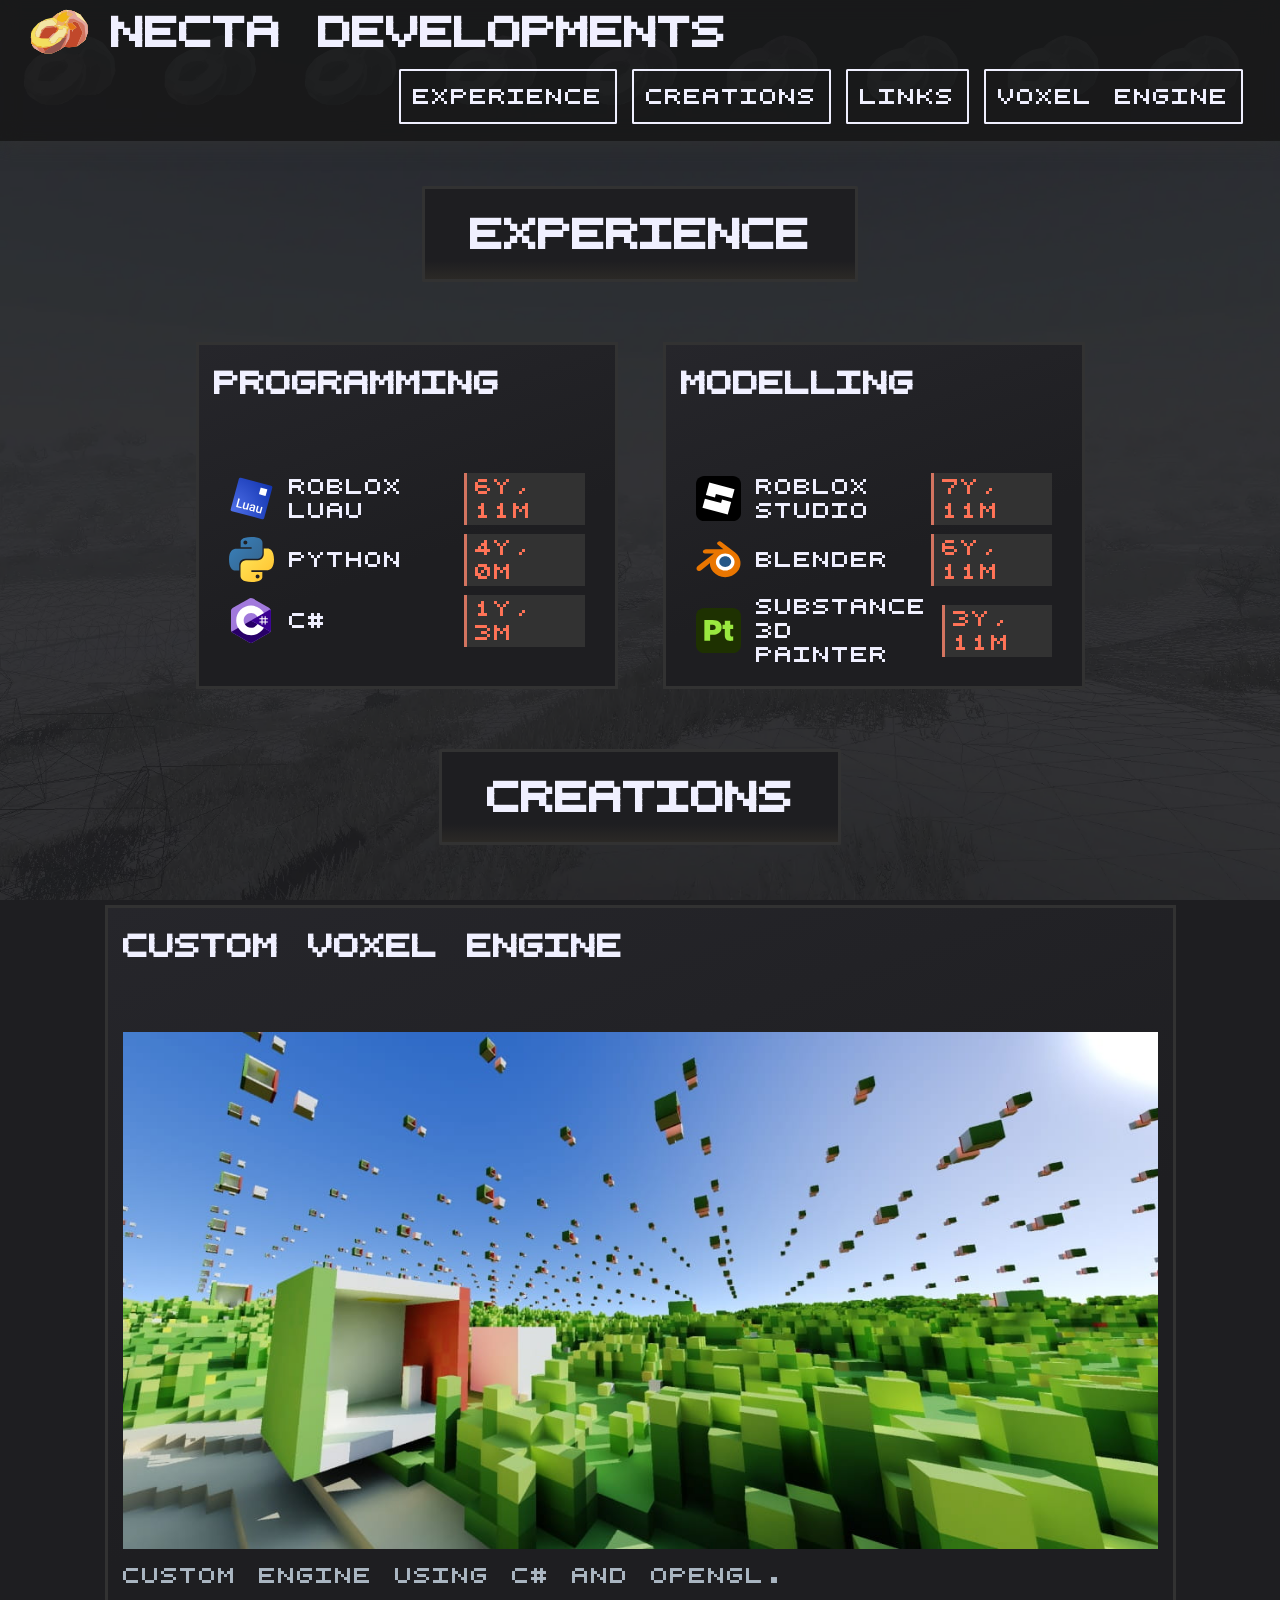
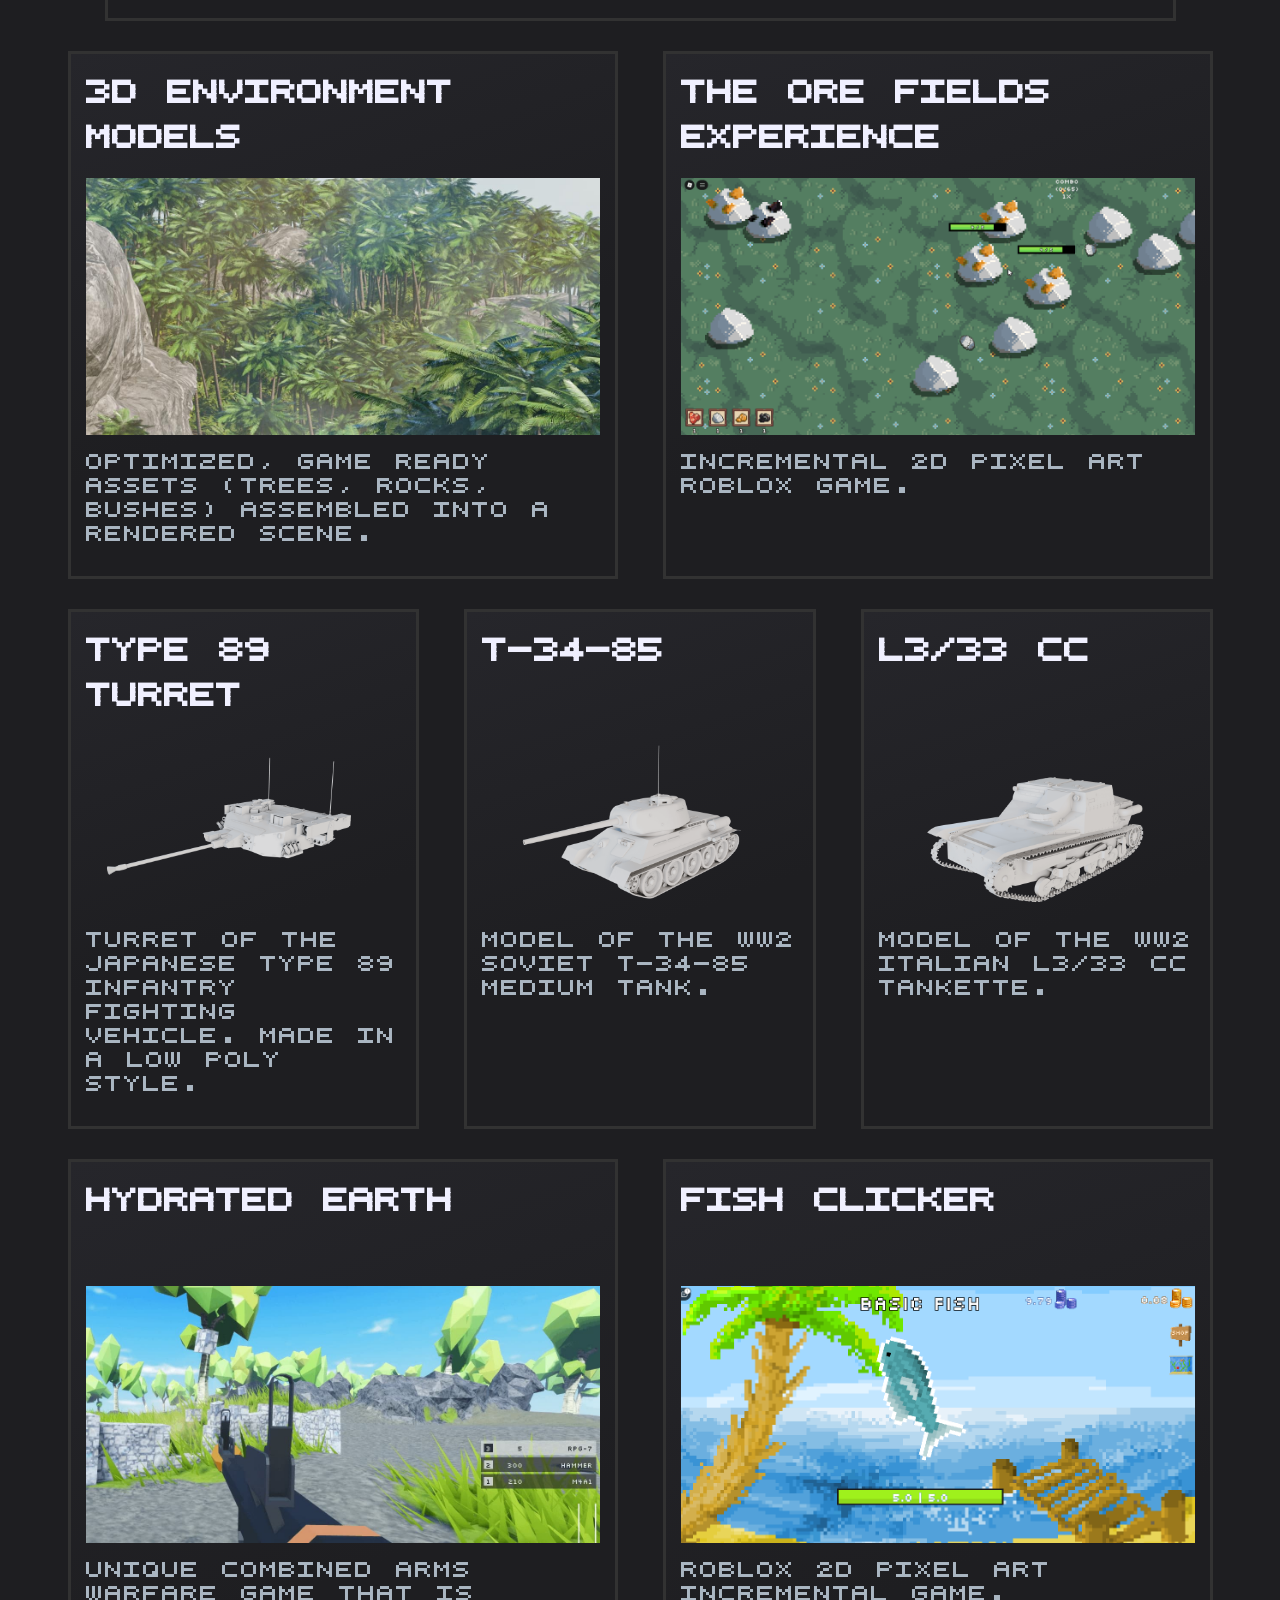
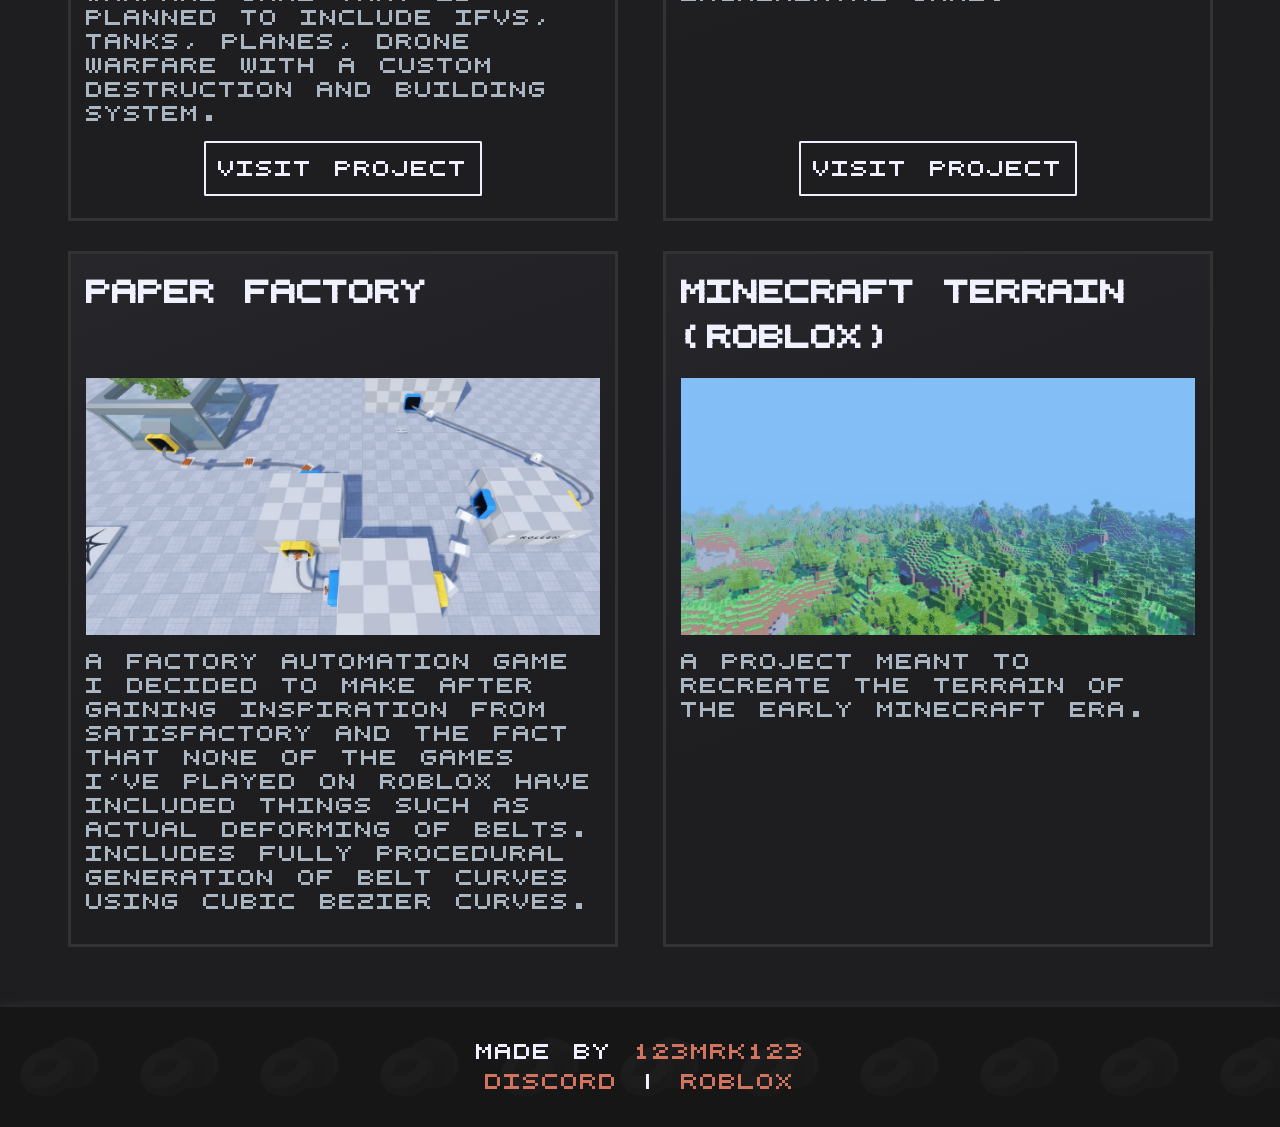
<file: index.html>
<!DOCTYPE html>
<html lang="en">
<head>
    <meta charset="UTF-8">
    <meta name="viewport" content="width=device-width, initial-scale=1.0">
    <meta name="description" content="Necta Developments: Roblox games, a custom C# voxel engine and game-ready 3D models.">
    <meta property="og:title" content="Necta Developments">
    <meta property="og:description" content="Portfolio of Necta Developments: Roblox games, 3D models and a custom voxel engine built in C# and OpenGL.">
    <meta property="og:image" content="https://nucruh.github.io/images/icons/necta-logo-preview.png">
    <meta name="twitter:card" content="https://nucruh.github.io/images/creations/voxel-engine-v2-2.jpg">
    <meta name="theme-color" content="#d37460">
    
    <title>Necta Developments</title>

    <link rel="preload" as="font" href="Chisel.otf" type="font/otf">
    <link rel="stylesheet" href="styles.css">
    <link rel="icon" href="images/icons/necta-logo.svg">
    <link rel="preload" as="image" href="images/creations/background.webp">

    <script src="scripts.js" defer></script>
</head>
<body>

    <header class="titleContainer">
        <a href="#" class="brand">
            <img src="images/icons/necta-logo.svg" alt="">
            <div class="navTitle">
                <h1>Necta Developments</h1>
            </div>
        </a>

        <nav class="navButtons" aria-label="Main">
            <a href="#experience" class="linkButton">Experience</a>
            <a href="#creations" class="linkButton">Creations</a>
            <a href="#links" class="linkButton">Links</a>
            <a href="./VoxelEngine/" class="linkButton">Voxel Engine</a>
        </nav>
    </header>


    <!-- ========== Experience ========== -->
    <div class="category">
        <h1 id="experience">Experience</h1>
    </div>

    <div class="categoryContent experience">
        <div class="contentCard">
            <h2>Programming</h2>

            <div class="experienceRow">
                <img src="images/icons/luau.svg" alt="Luau">
                <span>Roblox Luau</span>
                <span class="experienceTimer" data-start-date="2019-12-27"></span>
            </div>
            <div class="experienceRow">
                <img src="images/icons/python.svg" alt="Python">
                <span>Python</span>
                <span class="experienceTimer" data-start-date="2022-11-20"></span>
            </div>
            <div class="experienceRow">
                <img src="images/icons/c-sharp.svg" alt="C#">
                <span>C#</span>
                <span class="experienceTimer" data-start-date="2025-09-01"></span>
            </div>
        </div>

        <div class="contentCard">
            <h2>Modelling</h2>

            <div class="experienceRow">
                <img src="images/icons/roblox.svg" alt="Roblox Studio">
                <span>Roblox Studio</span>
                <span class="experienceTimer" data-start-date="2018-12-15"></span>
            </div>
            <div class="experienceRow">
                <img src="images/icons/blender.svg" alt="Blender">
                <span>Blender</span>
                <span class="experienceTimer" data-start-date="2020-01-01"></span>
            </div>
            <div class="experienceRow">
                <img src="images/icons/substance-painter.svg" alt="Substance Painter">
                <span>Substance 3D Painter</span>
                <span class="experienceTimer" data-start-date="2022-12-12"></span>
            </div>
        </div>
    </div>


    <!-- ========== Creations ========== -->
    <div class="category">
        <h1 id="creations">Creations</h1>
    </div>

    <!-- Engine -->
    <div class="categoryContent">
        <div class="contentCardImg">
            <h2>Custom Voxel Engine</h2>
            <img src="images/creations/voxel-engine-v2-2.jpg" fetchpriority="high" alt="Voxel Engine Terrain">
            <p>Custom engine using C# and OpenGL.</p>
        </div>
    </div>

    <!-- Environment + incremental game -->
    <div class="categoryContent">
        <div class="contentCardImg">
            <h2>3D Environment Models</h2>
            <img src="images/creations/palms-environment.jpg" alt="Palms" loading="lazy">
            <p>Optimized, game ready assets (trees, rocks, bushes) assembled into a rendered scene.</p>
        </div>

        <div class="contentCardImg">
            <h2>The Ore Fields Experience</h2>
            <img src="images/creations/tofe.png" alt="The Ore Fields Experience" loading="lazy">
            <p>Incremental 2D pixel art Roblox game.</p>
        </div>
    </div>

    <!-- Tanks -->
    <div class="categoryContent">
        <div class="contentCardImg">
            <h2>Type 89 Turret</h2>
            <img src="images/creations/type89turret.png" alt="Type 89 IFV Turret" loading="lazy">
            <p>Turret of the Japanese Type 89 Infantry Fighting Vehicle. Made in a low poly style.</p>
        </div>

        <div class="contentCardImg">
            <h2>T-34-85</h2>
            <img src="images/creations/t3485.png" alt="T-34-85 Tank" loading="lazy">
            <p>Model of the WW2 Soviet T-34-85 Medium Tank.</p>
        </div>

        <div class="contentCardImg">
            <h2>L3/33 CC</h2>
            <img src="images/creations/l333c.png" alt="L3/33 CC Tank" loading="lazy">
            <p>Model of the WW2 Italian L3/33 CC Tankette.</p>
        </div>
    </div>

    <!-- Games, row 1 -->
    <div class="categoryContent">
        <div class="contentCardImg">
            <h2>Hydrated Earth</h2>
            <img src="images/creations/hydrated-earth.jpg" alt="Hydrated Earth first person view" loading="lazy">
            <p>Unique combined arms warfare game that is planned to include IFVs, tanks, planes, drone warfare with a custom destruction and building system.</p>
            <a href="https://www.roblox.com/games/17295859346/Hydrated-Earth" class="linkButton" target="_blank" rel="noopener noreferrer">Visit Project</a>
        </div>

        <div class="contentCardImg">
            <h2>Fish Clicker</h2>
            <img src="images/creations/fishclicker.png" alt="Fish Clicker Roblox" loading="lazy">
            <p>Roblox 2D pixel art incremental game.</p>
            <a href="https://www.roblox.com/games/18859129045/fish-clicker" class="linkButton" target="_blank" rel="noopener noreferrer">Visit Project</a>
        </div>
    </div>

    <!-- Games, row 2 -->
    <div class="categoryContent">
        <div class="contentCardImg">
            <h2>Paper Factory</h2>
            <img src="images/creations/factory-game.jpg" alt="Paper Factory Roblox game" loading="lazy">
            <p>
                A factory automation game I decided to make after gaining
                inspiration from Satisfactory and the fact that none of the games I've played on Roblox have included things such as actual deforming of belts.<br>
                Includes fully procedural generation of belt curves using cubic Bezier curves.
            </p>
        </div>

        <div class="contentCardImg">
            <h2>Minecraft Terrain (Roblox)</h2>
            <img src="images/creations/terrain.jpg" alt="Minecraft style terrain in Roblox" loading="lazy">
            <p>A project meant to recreate the terrain of the early Minecraft era.</p>
        </div>
    </div>


    <footer>
        <p id="links">
            Made by <a href="https://discord.com/users/442257205689843713" target="_blank" rel="noopener noreferrer">123MRK123</a><br>
            <a href="https://discord.gg/E3Wb23yagF" target="_blank" rel="noopener noreferrer">Discord</a> |
            <a href="https://www.roblox.com/groups/11502766/Necta-Developments" target="_blank" rel="noopener noreferrer">Roblox</a>
        </p>
    </footer>

</body>
</html>
</file>
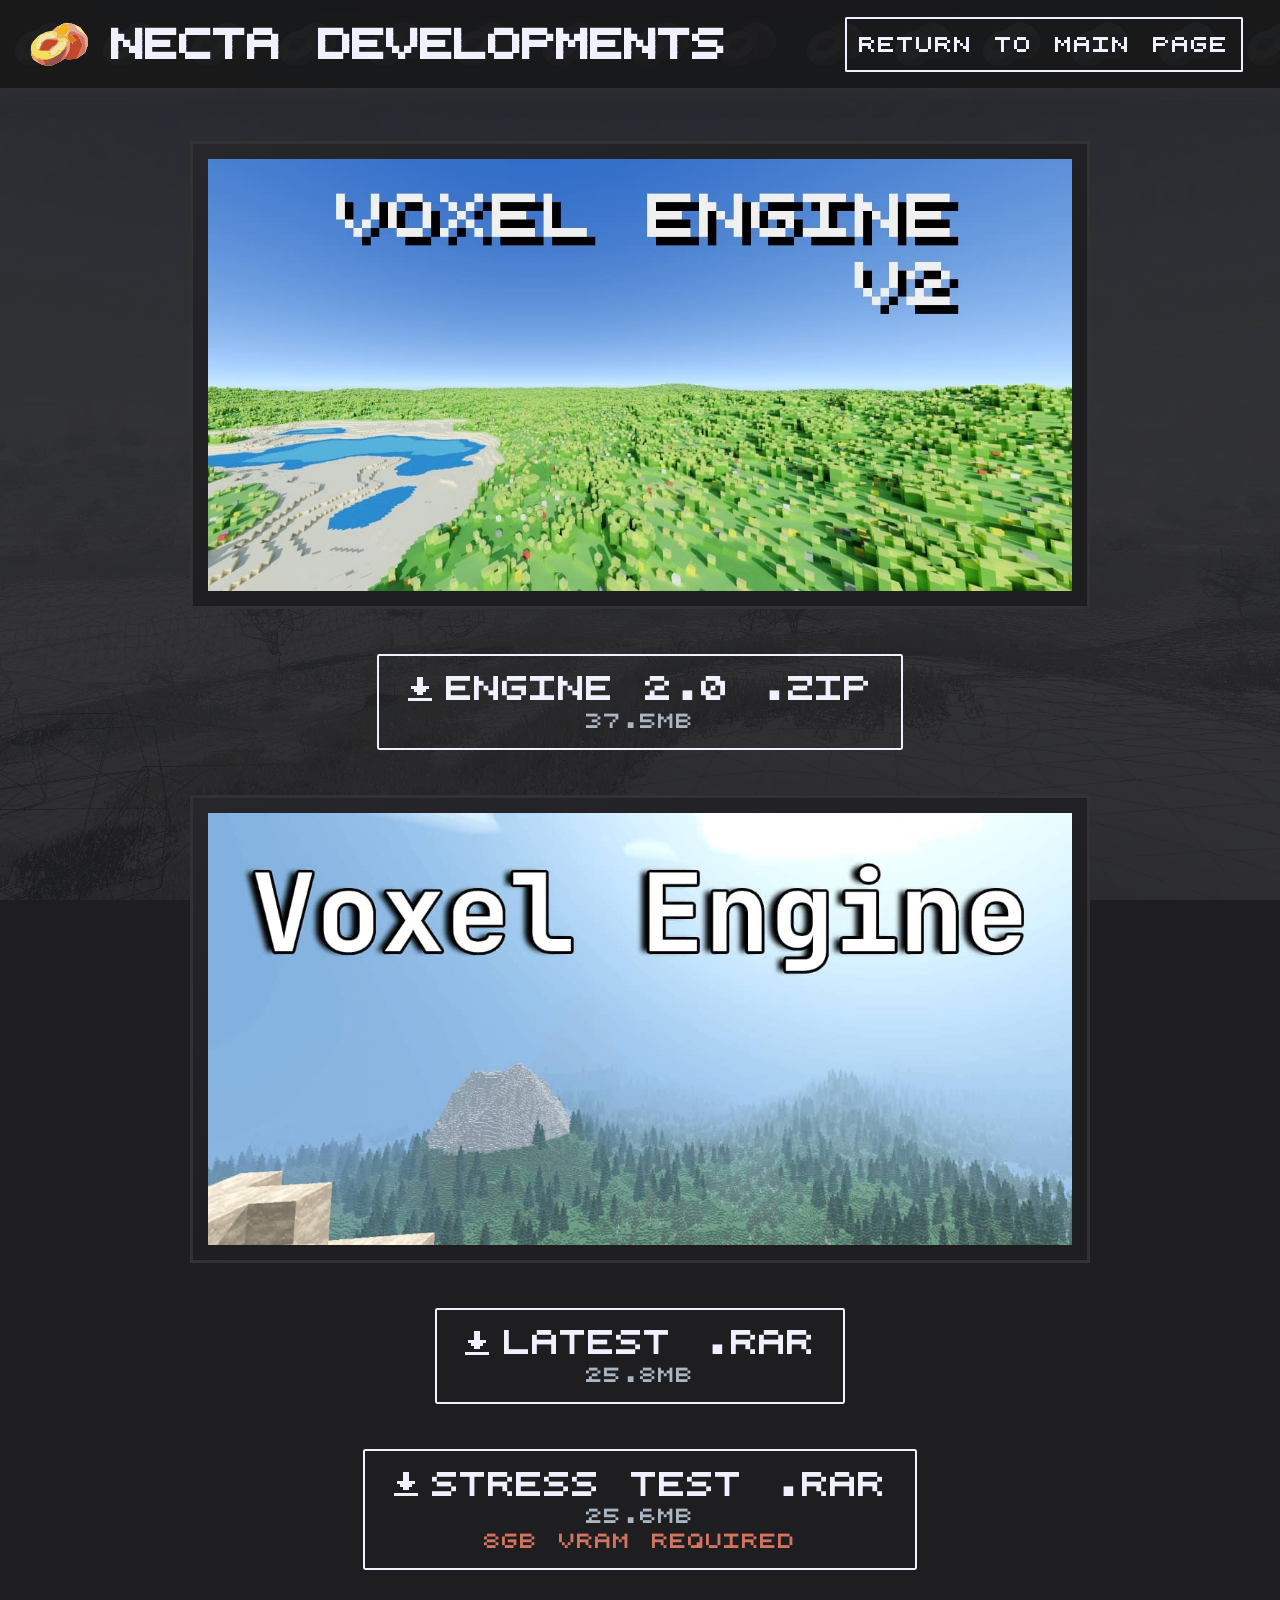
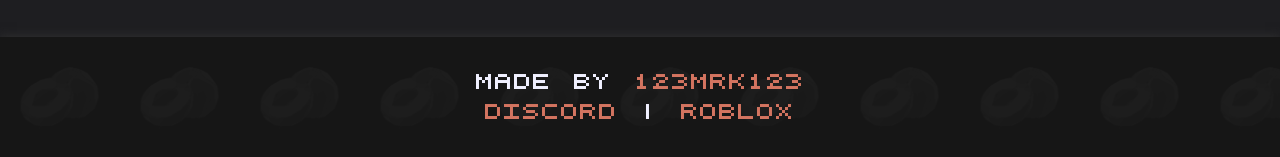
<file: VoxelEngine/index.html>
<!DOCTYPE html>
<html lang="en">
<head>
    <meta charset="UTF-8">
    <meta name="viewport" content="width=device-width, initial-scale=1.0">
    <meta name="description" content="Download the Necta Developments custom C# and OpenGL voxel engine.">
    <title>Voxel Engine | Necta Developments</title>
    <link rel="stylesheet" href="../styles.css">
    <link rel="icon" href="../images/icons/necta-logo.svg">
    <script src="../scripts.js" defer></script>
</head>
<body>

    <header class="titleContainer">
        <a href="../" class="brand">
            <img src="../images/icons/necta-logo.svg" alt="">
            <div class="navTitle">
                <h1>Necta Developments</h1>
            </div>
        </a>

        <nav class="navButtons" aria-label="Main">
            <a href="../" class="linkButton">Return To Main Page</a>
        </nav>
    </header>

    <main class="centralDiv voxelPage">

        <!-- Engine 2.0 -->
        <div class="contentCardImg">
            <img src="../images/creations/voxel-engine-v2-1.jpg" alt="Voxel Engine 2.0 screenshot">
        </div>

        <a class="downloadButton"
           href="https://github.com/nucruh/Voxel-Raytracer/raw/refs/heads/engine_2/Voxel%20Engine.zip">
            <span class="dlTitle">Engine 2.0 .zip</span>
            <span class="dlMeta">37.5MB</span>
        </a>

        <!-- Engine 1.x -->
        <div class="contentCardImg">
            <img src="../images/creations/voxel-engine.jpg" alt="Voxel Engine screenshot" loading="lazy">
        </div>

        <a class="downloadButton"
           href="https://github.com/nucruh/Voxel-Raytracer/releases/latest/download/Voxel.Engine.rar">
            <span class="dlTitle">Latest .rar</span>
            <span class="dlMeta">25.8MB</span>
        </a>

        <a class="downloadButton"
           href="https://github.com/nucruh/Voxel-Raytracer/releases/download/1.0.2_Stress/Voxel.Engine.Stress.32.rar">
            <span class="dlTitle">Stress Test .rar</span>
            <span class="dlMeta">25.6MB</span>
            <span class="dlMeta dlWarn">8GB VRAM required</span>
        </a>

    </main>

    <footer>
        <p id="links">
            Made by <a href="https://discord.com/users/442257205689843713" target="_blank" rel="noopener noreferrer">123MRK123</a><br>
            <a href="https://discord.gg/E3Wb23yagF" target="_blank" rel="noopener noreferrer">Discord</a> |
            <a href="https://www.roblox.com/groups/11502766/Necta-Developments" target="_blank" rel="noopener noreferrer">Roblox</a>
        </p>
    </footer>

</body>
</html>
</file>
<file: styles.css>
/* ==========================================================
   Necta Developments - styles.css
   ========================================================== */

@font-face {
    font-family: 'Chisel';
    src: url('Chisel.otf') format('opentype');
    font-weight: 400;
    font-style: normal;
}

:root {
    --bg: #1e1e21;
    --bg-dark: #161616;
    --border: #323232;
    --text: rgb(240, 240, 255);
    --soft-text: rgb(170, 182, 194);
    --accent: #d37460;
    --accent-hover: #ff7357;
    --glow-blue: #60aed3;
    --glow-green: #60d36b;
    --font: 'Chisel', monospace;
}


/* ---------- Base ---------- */

*,
*::before,
*::after {
    box-sizing: border-box;
}

html {
    scroll-behavior: smooth;
    font-size: 15px;
    font-family: var(--font);
    -webkit-font-smoothing: none;
    -moz-osx-font-smoothing: unset;
    scroll-padding-top: 6rem;
    
}
.categoryContent.experience {
    width: 80%;
}

body {
    margin: 0;
    min-height: 100vh;

    display: flex;
    flex-direction: column;
    justify-content: center;
    align-items: center;

    font-family: var(--font);
    letter-spacing: 0.2rem;
    word-spacing: 0.2rem;

    background: var(--bg) url("images/creations/background.webp") center / cover fixed;
}

h1, h2, h3, h4, h5, h6 {
    color: var(--text);
}

h1 {
    margin: 0;
    padding: 0.5em 0;
    font-size: clamp(0.8rem, 2.5vw, 2rem);
    white-space: nowrap;
    overflow: hidden;
    text-overflow: ellipsis;
}

p {
    padding: 1em;
    font-family: var(--font);
    color: var(--text);
}

a {
    color: var(--accent);
    text-decoration: none;
    border-bottom: 2px solid transparent; /* reserves space so layout doesn't shift on hover */
    transition-duration: 0.15s;
}

a:hover {
    color: var(--accent-hover);
    border-bottom: 4px solid var(--accent-hover);
}


/* ---------- Buttons ---------- */

.linkButton,
.downloadButton {
    width: fit-content;
    margin: 0.5em;
    padding: 0.3em 0.9em;

    font-family: var(--font);
    line-height: 1.8;
    white-space: nowrap;
    color: var(--text);

    background-color: transparent;
    border: 2px solid var(--text);
    border-radius: 0.1em;
    box-shadow: none;

    cursor: pointer;
    transition-duration: 0.15s;
}

.linkButton:hover,
.downloadButton:hover {
    transform: scale(0.95);
    background-color: rgb(218, 220, 237);
    color: #1e1e1e;
    border: 2px solid var(--text);
    box-shadow: var(--glow-blue) 0 0 20px;
}

.downloadButton:hover {
    box-shadow: var(--glow-green) 0 0 10px;
}

.linkButton:active,
.downloadButton:active {
    transform: scale(0.9);
    background-color: #1e1e1e;
    color: var(--text);
}

.centralDiv {
    display: flex;
    flex-direction: column;
    justify-content: center;
    align-items: center;
    height: fit-content;
}

.centralDiv .downloadButton {
    width: fit-content;
    max-width: 100%;
    margin: 1.5rem;
    padding: 0.7em 1.2em;

    display: flex;
    flex-direction: column;
    align-items: center;
    gap: 0.2em;

    font-size: 1.6rem;
    line-height: 1.4;
    text-align: center;
    white-space: nowrap;
}

@media (max-width: 500px) {
    .centralDiv .downloadButton {
        white-space: normal;
        font-size: 1.3rem;
    }
}

.dlTitle {
    display: flex;
    align-items: center;
    gap: 0.6em;
}

/* pixel download arrow, colored by the text color so it follows hover */
.dlTitle::before {
    content: "";
    width: 1em;
    height: 1em;
    background: currentColor;
    -webkit-mask: url("data:image/svg+xml,%3Csvg xmlns='http://www.w3.org/2000/svg' viewBox='0 0 8 8' shape-rendering='crispEdges'%3E%3Cpath d='M3 0h2v3H3zM1 3h6v1H1zM2 4h4v1H2zM3 5h2v1H3zM0 7h8v1H0z'/%3E%3C/svg%3E") center / contain no-repeat;
    mask: url("data:image/svg+xml,%3Csvg xmlns='http://www.w3.org/2000/svg' viewBox='0 0 8 8' shape-rendering='crispEdges'%3E%3Cpath d='M3 0h2v3H3zM1 3h6v1H1zM2 4h4v1H2zM3 5h2v1H3zM0 7h8v1H0z'/%3E%3C/svg%3E") center / contain no-repeat;
}

.dlMeta {
    font-size: 0.6em;
    color: var(--soft-text);
}

.dlWarn {
    color: var(--accent);
}

.downloadButton:hover .dlMeta {
    color: inherit;   /* stays readable on the light hover background */
}

.downloadButton:focus-visible {
    outline: 3px solid var(--glow-green);
    outline-offset: 4px;
}

.voxelPage {
    padding-top: 2rem;
}

.voxelPage .contentCardImg {
    flex: none;
    width: min(90%, 900px);
    margin: 1.5rem 0;
}


/* ---------- Header ---------- */

.titleContainer {
    position: sticky;
    top: 0;
    z-index: 999;
    align-self: stretch;

    min-height: 4.5rem;
    padding: 0.6rem 2rem;
    gap: 0.5rem 1.5rem;

    display: flex;
    flex-wrap: wrap;
    align-items: center;
    justify-content: space-between;

    background-color: rgba(22, 22, 22, 0.8);
    background-image: url("images/icons/grayscale_nectarines.png");
    background-repeat: repeat;
    background-size: auto 100%;
    backdrop-filter: blur(10px);
    box-shadow: var(--border) 0 0 20px;
}

.titleContainer img {
    height: 3rem;
    width: auto;
    object-fit: contain;
}

.navTitle {
    flex: 1 1 auto;
    display: flex;
}

.navTitle h1 {
    margin: 0;
    padding: 0;
    font-size: 2rem;
    overflow: visible;
    text-overflow: clip;
}

.navButtons {
    display: flex;
    flex-wrap: wrap;
    justify-content: flex-end;
    margin-left: auto;   /* stays right-aligned if it wraps to a second row */
}

.navButtons .linkButton {
    padding: 12px;
    font-size: 1rem;
}

@media (max-width: 1250px) {
    .navTitle h1 { font-size: 1.6rem; }
    .navButtons .linkButton { padding: 8px 10px; }
}

.brand {
    flex: 1 1 auto;
    display: flex;
    align-items: center;
    gap: 1.5rem;
    border-bottom: none;   /* cancels the global a underline */
}

.brand:hover {
    border-bottom: none;   /* otherwise the header grows 4px on hover again */
    transform: translateY(-2px);
}

/* ---------- Section headings & layout ---------- */

.category {
    width: max-content;
    margin: 3em auto;
    padding: 1em 3em;

    display: flex;
    align-items: flex-start;

    background-color: var(--bg);
    background-image: linear-gradient(0deg, #2b2926 0%, var(--bg) 20%);
    border: 3px solid var(--border);
    border-radius: 0.1em;
}

.categoryContent {
    max-width: 1500px;
    margin: 0.5em auto;
    padding: 0.5em 3em;

    display: flex;
    justify-content: center;
    align-items: stretch;
}

.categoryContent h2 {
    line-height: 2em;
    min-height: 4em;
    margin-top: 0;
}

.contentCardImg p {
    color: var(--soft-text);
}



/* ---------- Cards ---------- */

.contentCard,
.contentCardImg {
    flex: 1;
    max-width: 90%;
    margin: 0 1.5em;
    padding: 1em;

    display: flex;
    flex-direction: column;

    background-color: var(--bg);
    background-image: linear-gradient(160deg, #26262b 0%, var(--bg) 60%);
    border: 3px solid var(--border);
    border-radius: 0;
    transition-duration: 0.15s;
}

.contentCard:hover,
.contentCardImg:hover {
    transform: translateY(-5px);
    box-shadow: var(--accent) 0 0 10px;
    border-color: var(--accent);
}

.contentCardImg:hover {
    cursor: pointer;
}

.contentCardImg:active {
    transform: translateY(0);
    box-shadow: none;
}

.contentCardImg img {
    width: 100%;
    height: auto;
    border-radius: 0;
}

.contentCardImg p {
    padding: 0;
    line-height: 1.6;
}

.contentCard .linkButton,
.contentCardImg .linkButton {
    align-self: center;
    margin-top: auto;
    padding: 12px;
    font-size: 1rem;
}


/* ---------- Experience rows ---------- */

.experienceRow {
    max-width: 100%;
    margin: 0.3em 1em;
    padding: 0;
    gap: 1em;

    display: grid;
    grid-template-columns: 0.5fr 2fr 1.5fr;
    align-items: center;

    font-family: var(--font);
    line-height: 1.6;
    color: var(--text);
}

.experienceRow img {
    display: block;
    height: 3em;
    width: 3em;
    object-fit: contain;
}

.experienceRow span {
    display: flex;
    align-items: center;
    gap: 0.5em;
}

.experienceTimer {
    padding: 2px 8px;
    font-size: 1rem;
    color: var(--accent-hover);
    background: var(--border);
    border-left: 3px solid var(--accent);
}


/* ---------- Image preview overlay (driven by scripts.js) ---------- */

.imagePreview {
    position: fixed;
    top: 0;
    left: 0;
    z-index: 1000;

    width: 100%;
    height: 100%;

    display: flex;
    align-items: center;
    justify-content: center;

    background: rgba(0, 0, 0, 0.7);
    transition: background 0.5s ease, opacity 0.5s ease;
}

.imagePreview img {
    width: 80%;
    height: 80%;
    object-fit: contain;   /* keeps aspect ratio, scales up or down to fit */
    transform: scale(0.9);
    transition: transform 0.2s ease;
}

.imagePreview img.pixel {
    image-rendering: pixelated;
}

.imagePreview img.show {
    transform: scale(1);
}

.imagePreview img.hide {
    transform: translateX(150%) scale(0.3);
    transition-duration: 0.5s;
}

.imagePreview.hide {
    background: rgba(0, 0, 0, 0);
    opacity: 0;
}


/* ---------- Footer ---------- */

footer {
    width: 100%;
    margin-top: 3em;
    padding: 0;
    text-align: center;
    line-height: 2em;

    background-color: var(--bg-dark);
    background-image: url("images/icons/grayscale_nectarines.png");
    background-repeat: repeat;
    background-size: auto 100%;
    box-shadow: var(--border) 0 0 10px;
}


/* ---------- Mobile ---------- */

@media (max-width: 900px) {

    html, body {
        width: 100%;
        overflow-x: hidden;
        scroll-padding-top: 9rem;
    }

    .titleContainer {
        flex-direction: column;
        justify-content: center;
        padding: 10px;
    }

    .titleContainer img {
        display: none;
    }

    .navTitle h1 {
        font-size: 1.2rem;
    }

    .navTitle,
    .navButtons {
        flex: unset;
        justify-content: center;
        margin-left: 0;
        padding: 0;
        text-align: center;
    }

    .navButtons {
        flex-wrap: wrap;
        gap: 6px;
    }

    .category {
        width: 95%;
        max-width: 100%;
        margin: 2em auto;
        padding: 1em;
    }

    .categoryContent {
        flex-direction: column;
        align-items: center;
        gap: 2em;
        padding: 0.5em 0;
    }

    .contentCard,
    .contentCardImg {
        width: 100%;
        margin: 0;
    }

    /* no hover effects on touch screens */
    .contentCard:hover,
    .contentCardImg:hover {
        transform: none;
        box-shadow: none;
    }

    .experienceRow {
        max-width: 100%;
        grid-template-columns: 1fr;
    }

    .linkButton,
    .downloadButton {
        padding: 0.5em 1em;
        font-size: 0.9em;
    }

    footer {
        padding: 1em;
    }

    .brand {
        flex: unset;
        justify-content: center;
    }
}
</file>
